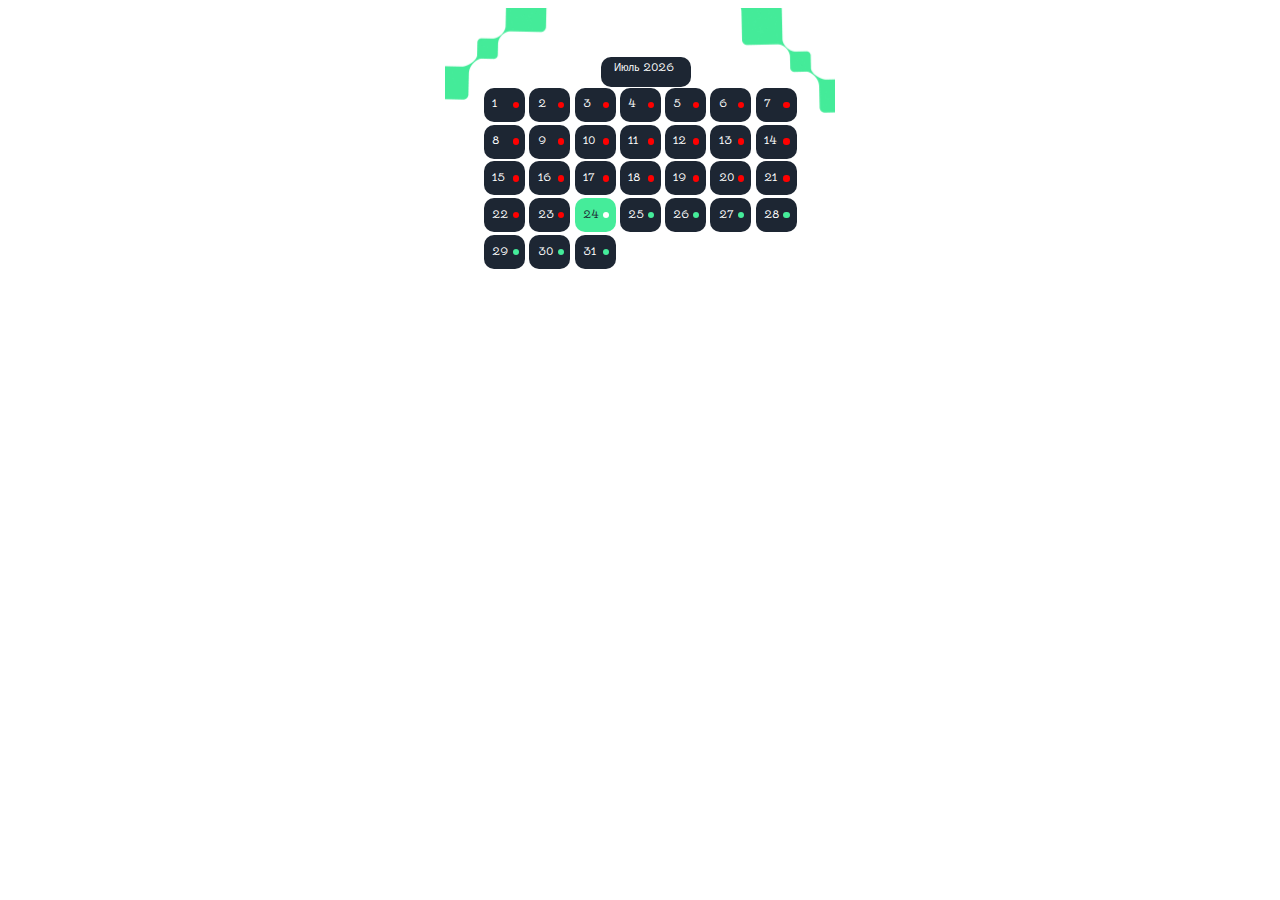
<file: site/index.html>
<!DOCTYPE html>
<html lang="en">
<head>
  <meta charset="UTF-8" />
  <meta name="viewport" content="width=device-width, initial-scale=1.0" />
  <title>Generated by Codia AI</title>
  <link rel="stylesheet" href="https://fonts.googleapis.com/css2?family=Oldenburg:wght@400&display=swap" />
  <link rel="stylesheet" href="index.css" />
  <style>
    .rectangle {
      display: flex;
      align-items: center;
      justify-content: center;
    }
  </style>
</head>
<body>
  <div class="main-container">
    <div class="flex-row-c">
      <div class="image"></div>
      <div class="image-1"></div>
      <div class="rectangle"><span class="month-year">Месяц год</span></div>
      <div class="rectangle-2"><span class="number-1" onclick="openDatePage(1)">1</span><div class="ellipse"></div></div>
      <div class="rectangle-3"><span class="number-2" onclick="openDatePage(2)">2</span><div class="ellipse-4"></div></div>
      <div class="rectangle-5"><span class="number-3" onclick="openDatePage(3)">3</span><div class="ellipse-6"></div></div>
      <div class="rectangle-7"><span class="number-4" onclick="openDatePage(4)">4</span><div class="ellipse-8"></div></div>
      <div class="rectangle-9"><span class="number-5" onclick="openDatePage(5)">5</span><div class="ellipse-a"></div></div>
      <div class="rectangle-b"><span class="number-6" onclick="openDatePage(6)">6</span><div class="ellipse-c"></div></div>
      <div class="rectangle-d"><span class="number-7" onclick="openDatePage(7)">7</span><div class="ellipse-e"></div></div>
    </div>
    <div class="flex-row">
      <div class="rectangle-f"><span class="number-8" onclick="openDatePage(8)">8</span><div class="ellipse-10"></div></div>
      <div class="rectangle-11"><span class="number-9" onclick="openDatePage(9)">9</span><div class="ellipse-12"></div></div>
      <div class="rectangle-13"><span class="number-10" onclick="openDatePage(10)">10</span><div class="ellipse-14"></div></div>
      <div class="rectangle-15"><span class="number-11" onclick="openDatePage(11)">11</span><div class="ellipse-16"></div></div>
      <div class="rectangle-17"><span class="number-12" onclick="openDatePage(12)">12</span><div class="ellipse-18"></div></div>
      <div class="rectangle-19"><span class="number-13" onclick="openDatePage(13)">13</span><div class="ellipse-1b"></div></div>
      <div class="rectangle-1c"><span class="number-14" onclick="openDatePage(14)">14</span><div class="ellipse-1e"></div></div>
    </div>
    <div class="flex-row-a">
      <div class="rectangle-1f"><span class="number-15" onclick="openDatePage(15)">15</span><div class="ellipse-21"></div></div>
      <div class="rectangle-22"><span class="number-16" onclick="openDatePage(16)">16</span><div class="ellipse-24"></div></div>
      <div class="rectangle-25"><span class="number-17" onclick="openDatePage(17)">17</span><div class="ellipse-27"></div></div>
      <div class="rectangle-28"><span class="number-18" onclick="openDatePage(18)">18</span><div class="ellipse-29"></div></div>
      <div class="rectangle-2a"><span class="number-19" onclick="openDatePage(19)">19</span><div class="ellipse-2b"></div></div>
      <div class="rectangle-2c"><span class="number-20" onclick="openDatePage(20)">20</span><div class="ellipse-2d"></div></div>
      <div class="rectangle-2e"><span class="number-21" onclick="openDatePage(21)">21</span><div class="ellipse-2f"></div></div>
    </div>
    <div class="flex-row-cb">
      <div class="rectangle-30"><span class="number-22" onclick="openDatePage(22)">22</span><div class="ellipse-31"></div></div>
      <div class="rectangle-32"><span class="number-23" onclick="openDatePage(23)">23</span><div class="ellipse-33"></div></div>
      <div class="rectangle-34"><span class="number-24" onclick="openDatePage(24)">24</span><div class="ellipse-35"></div></div>
      <div class="rectangle-36"><span class="number-25" onclick="openDatePage(25)">25</span><div class="ellipse-37"></div></div>
      <div class="rectangle-38"><span class="number-26" onclick="openDatePage(26)">26</span><div class="ellipse-39"></div></div>
      <div class="rectangle-3a"><span class="number-27" onclick="openDatePage(27)">27</span><div class="ellipse-3b"></div></div>
      <div class="rectangle-3c"><span class="number-28" onclick="openDatePage(28)">28</span><div class="ellipse-3d"></div></div>
    </div>
    <div class="flex-row-e">
      <div class="rectangle-3e"><span class="number-29" onclick="openDatePage(29)">29</span><div class="ellipse-3f"></div></div>
      <div class="rectangle-40"><span class="number-30" onclick="openDatePage(30)">30</span><div class="ellipse-41"></div></div>
      <div class="rectangle-42"><span class="number-31" onclick="openDatePage(31)">31</span><div class="ellipse-43"></div></div> <!-- Added for the 31st day -->
    </div>
  </div>
  <script>
    function openDatePage(day) {
      var currentDate = new Date();
      var currentMonth = currentDate.getMonth() + 1;
      var currentYear = currentDate.getFullYear();
      var dateURL = 'date.html?day=' + day + '&month=' + currentMonth + '&year=' + currentYear;
      
      window.location.href = dateURL;
    }

    document.addEventListener("DOMContentLoaded", function() {
      console.log("DOM loaded");
  
      var currentDate = new Date();
      var currentDay = currentDate.getDate();
      var currentMonth = currentDate.getMonth();
      var currentYear = currentDate.getFullYear();
      var daysInMonth = new Date(currentYear, currentMonth + 1, 0).getDate();
      var monthNames = ["Январь", "Февраль", "Март", "Апрель", "Май", "Июнь", "Июль", "Август", "Сентябрь", "Октябрь", "Ноябрь", "Декабрь"];
  
      var monthYearElement = document.querySelector('.month-year');
      monthYearElement.textContent = monthNames[currentMonth] + ' ' + currentYear;
  
      var dateCells = document.querySelectorAll('[class^="number-"]');
      var rectangles = document.querySelectorAll('[class^="rectangle-"]');
      var flexrow = document.querySelector('.flex-row-e');
  
      dateCells.forEach(function(cell, index) {
        var cellDate = parseInt(cell.textContent);
        var ellipse = cell.nextElementSibling;
        var rectangle = rectangles[index];
  
        if (cellDate <= daysInMonth) {
          if (cellDate < currentDay) {
            ellipse.style.backgroundColor = 'red';
          } else if (cellDate === currentDay) {
            ellipse.style.backgroundColor = 'white';
            rectangle.style.backgroundColor = '#45EC9A';
            rectangle.querySelector('span').style.color = '#1d2633';
          } else {
            ellipse.style.backgroundColor = '#45EC9A';
          }
        } else {
          cell.style.display = 'none'; // Скрыть лишние числа
          ellipse.style.display = 'none'; // Скрыть лишние эллипсы
          rectangle.style.display = 'none'; // Скрыть лишние прямоугольники
          flexrow.width = 86;
        }
      });
  
      // Изменение размеров прямоугольника в зависимости от названия месяца
      var monthNameLength = monthNames[currentMonth].length;
      var scaleFactor = ((monthNameLength + 5) / 20); // Пропорциональный масштабный коэффициент
      var rectangleMonthYear = document.querySelector('.rectangle');
      rectangleMonthYear.style.width = (200 * scaleFactor) + 'px'; // Примерная ширина для 20 символов
      rectangleMonthYear.style.height = '30px'; // Фиксированная высота
    });
  </script>  
  
</body>
</html>
</file>
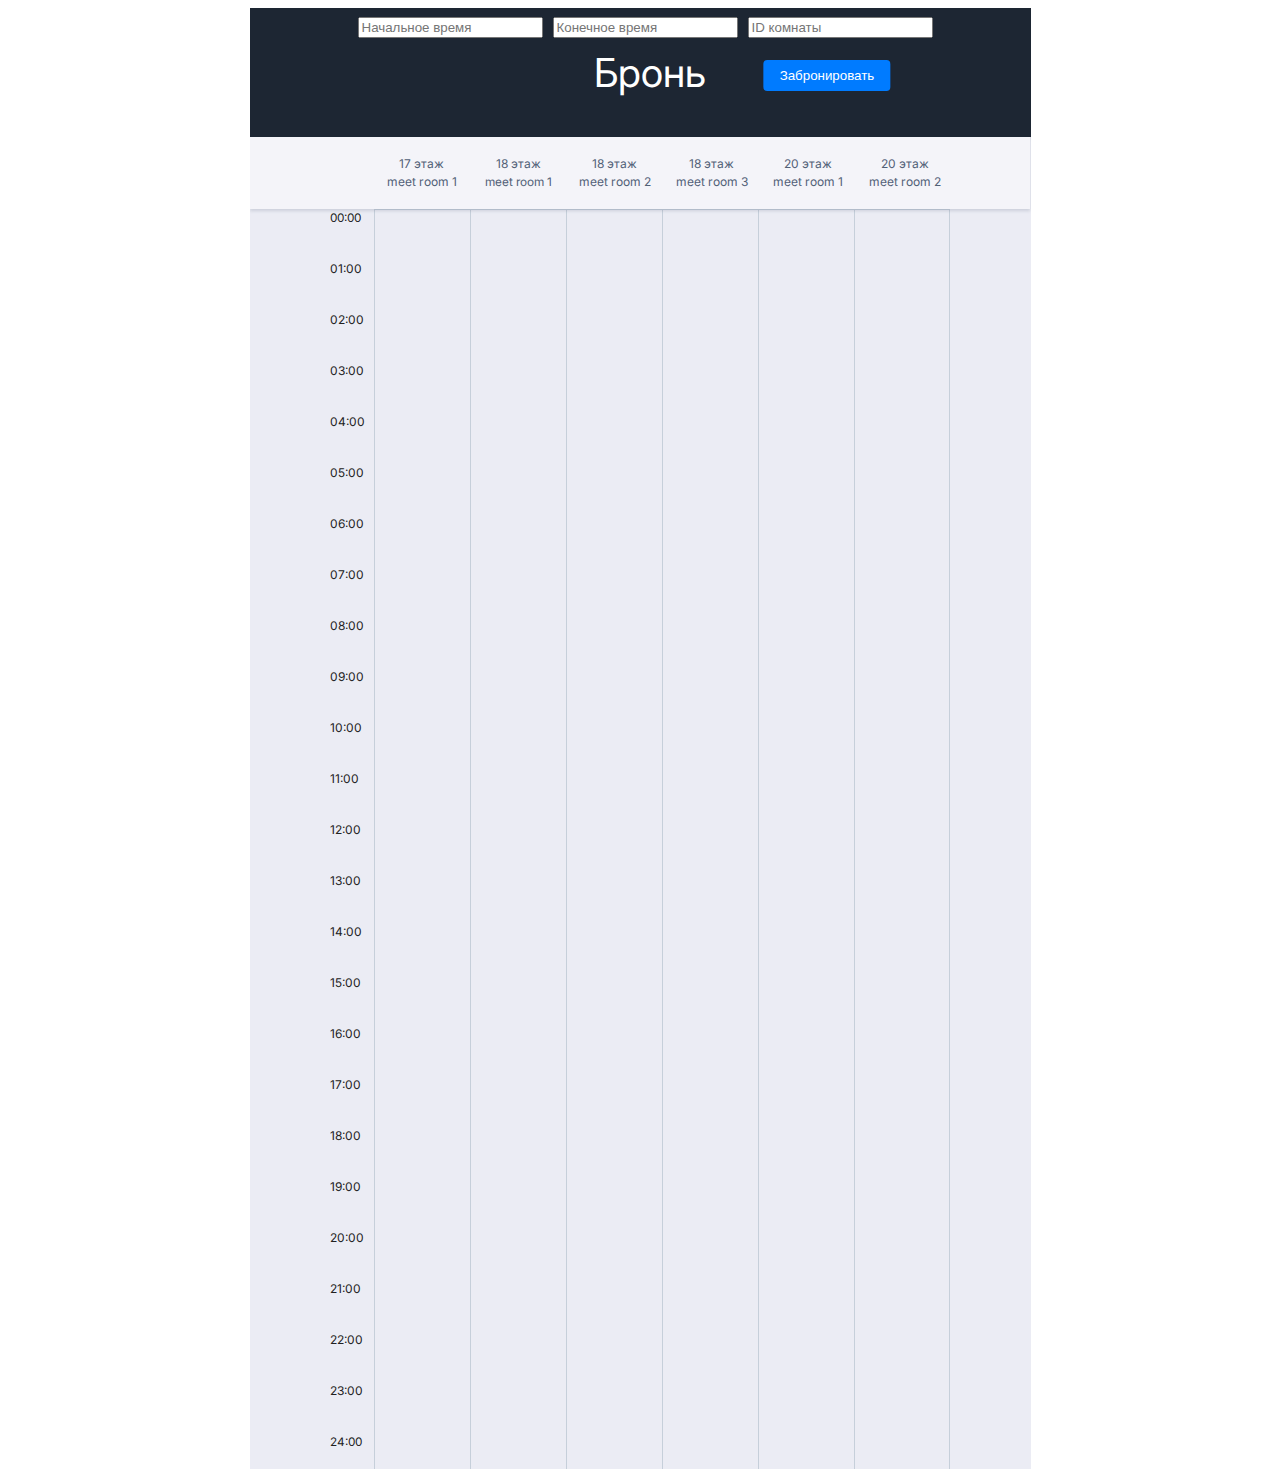
<file: site/date.html>
<!DOCTYPE html>
<html lang="en">
  <head>
    <meta charset="UTF-8" />
    <meta name="viewport" content="width=device-width, initial-scale=1.0" />
    <title>Generated by Codia AI</title>
    <link rel="stylesheet" href="https://fonts.googleapis.com/css2?family=Inter:wght@400&display=swap" />
    <link rel="stylesheet" href="date.css" />
  </head>
  <body>
    <div class="main-container">
      <div class="div-jss">
        <span class="bron">Бронь</span>
        <!-- Добавляем поля для начального и конечного времени, а также для ID комнаты -->
        <input type="text" class="start-time" placeholder="Начальное время">
        <input type="text" class="end-time" placeholder="Конечное время">
        <input type="text" class="room-id" placeholder="ID комнаты">
        <!-- Кнопка "Забронировать" -->
        <button class="book-button">Забронировать</button>
      </div>
      <div class="div-jss-1">
        <div class="div-jss-2">
          <div class="div-jss-3">
            <span class="text-2">17 этаж</span>
            <div class="span-jss">
              <span class="meet-room-1">meet room 1</span>
            </div>
          </div>
          <div class="div-jss-4">
            <span class="text-4">18 этаж</span>
            <div class="span-jss-5">
              <span class="meet-room-1-6">meet room 1</span>
            </div>
          </div>
          <div class="div-jss-7">
            <span class="floor-18">18 этаж</span>
            <div class="span-jss-8">
              <span class="meet-room-2">meet room 2</span>
            </div>
          </div>
          <div class="div-jss-9">
            <span class="floor-20">20 этаж</span>
            <div class="span-jss-a">
              <span class="meet-room-1-b">meet room 1</span>
            </div>
          </div>
          <div class="div-jss-c">
            <span class="floor-20-d">20 этаж</span>
            <div class="span-jss-e">
              <span class="meet-room-2-f">meet room 2</span>
            </div>
          </div>
          <div class="div-jss-10">
            <span class="floor-18-11">18 этаж</span>
            <div class="span-jss-12">
              <span class="meet-room">meet room 3</span>
            </div>
          </div>
        </div>
      </div>
      <div class="div-jss-13">
        <div class="div-jss-14">
          <div class="div-jss-15">
            <div class="div-jss-16">
              <span class="time-00">00:00</span
              ><span class="time-01">01:00</span
              ><span class="time-02">02:00</span
              ><span class="time-03">03:00</span
              ><span class="time-04">04:00</span
              ><span class="time-05">05:00</span
              ><span class="time-06">06:00</span
              ><span class="time-07">07:00</span
              ><span class="time-08">08:00</span
              ><span class="time-09">09:00</span
              ><span class="time-10">10:00</span
              ><span class="time-11">11:00</span
              ><span class="time-12">12:00</span
              ><span class="time-13">13:00</span
              ><span class="time-14">14:00</span
              ><span class="time-15">15:00</span
              ><span class="time-16">16:00</span
              ><span class="time-17">17:00</span
              ><span class="time-18">18:00</span
              ><span class="time-19">19:00</span
              ><span class="time-20">20:00</span
              ><span class="time-21">21:00</span
              ><span class="time-22">22:00</span
              ><span class="time-range">23:00</span
              ><span class="time-range-17">24:00</span>
            </div>
            <div class="div-jss-18"></div>
            <div class="div-jss-19"></div>
            <div class="div-jss-1a"></div>
            <div class="div-jss-1b"></div>
            <div class="div-jss-1c"></div>
            <div class="div-jss-1d"></div>
          </div>
          <div class="div-jss-1e">
            <div class="div-jss-1f"><div class="div-jss-20"></div></div>
          </div>
        </div>
      </div>
      <button id="bookButton">Забронировать</button>
    </div>
    <!-- Generated by Codia AI - https://codia.ai/ -->
  </body>
</html>


<script>
  // Получаем параметры URL
  const urlParams = new URLSearchParams(window.location.search);
const year = urlParams.get('year');
console.log(year);
const month = urlParams.get('month');
console.log(month);
const day = urlParams.get('day');
console.log(day);
const date = `${day.padStart(2, '0')}.${month.padStart(2, '0')}.${year}`;
console.log(date); // Corrected variable name from "date" to "data"
const clocks_begin = 9;
const clocks_end = 10;
const meet_rooms = "20 этаж meet room 1";
const meet_rooms2 = "17 этаж meet room 1";
const bookButton = document.querySelector('.book-button');

const apiUrl = `http://localhost:5000/api/meetingRoomBooking/GetBookingsByData?data=${date}`;
console.log(apiUrl);
  
  fetch(apiUrl)
  .then(response => {
    // Проверяем статус ответа
  if (!response.ok) {
      throw new Error('Network response was not ok');
    }
    // Парсим ответ в формат JSON
    return response.json();
  })
   .then(data => {
    // Обрабатываем полученные данные
     console.log('Забронированные слоты на указанную дату:', data); 
     let i = 0
     while(i < (Object.keys(data).length)) {
      addRectangle(data[i].startTime, data[i].endTime, meet_rooms)
      i++
     }
    // Далее вы можете использовать полученные данные для отображения на странице или в других целях
   })
   .catch(error => {
     console.error('There was a problem with the fetch operation:', error);
   });

  // Функция для добавления прямоугольника на страницу
  function addRectangle(startTime, endTime, meetRoom) {
      const startTimeInPixels = (parseInt(startTime.split(':')[0], 10)); // Преобразуем время начала в минуты
      const endTimeInPixels = (parseInt(endTime.split(':')[0], 10)); // Преобразуем время окончания в минуты

      const div = document.createElement('div');
      div.style.position = 'absolute';
      if (startTimeInPixels == 0) div.style.top = "0.5%";
      else div.style.top = 4.2 * startTimeInPixels + '%'; // Располагаем прямоугольник по вертикали в зависимости от времени начала
      div.style.left = '9%'; // Левый край контейнера, в котором располагаются места
      div.style.width = '12%'; // Занимает всю ширину контейнера
      div.style.height = '4%'; // Задаем высоту прямоугольника в зависимости от длительности
      div.style.backgroundColor = '#45EC9A'; // Цвет прямоугольника (полупрозрачный красный)
      div.style.paddingTop = '5px';
      const container = document.querySelector('.div-jss-15'); // Контейнер, в котором располагаются все места
      container.appendChild(div); // Добавляем прямоугольник в контейнер
  }

  // Добавляем обработчик события на кнопку
  bookButton.addEventListener('click', function() {
  // Получаем значения полей начального и конечного времени, а также ID комнаты
  const startTime = document.querySelector('.start-time').value;
  const endTime = document.querySelector('.end-time').value;
  const roomId = document.querySelector('.room-id').value;

  // Проверяем, чтобы все поля были заполнены
  if (startTime && endTime && roomId) {
    // Выводим значения для проверки в консоль
    console.log('Начальное время:', startTime);
    console.log('Конечное время:', endTime);
    console.log('ID комнаты:', roomId);

    // Здесь можно выполнить дополнительные действия, например, отправить данные на сервер для бронирования
  } else {
    // Если какое-то из полей не заполнено, выводим сообщение об ошибке
    console.error('Пожалуйста, заполните все поля');
  }
});

  // Пример использования функции для добавления прямоугольника
  addRectangle('04:00', '05:00', meet_rooms2);
</script>
</file>
<file: site/index.css>
:root {
  --default-font-family: -apple-system, BlinkMacSystemFont, "Segoe UI", Roboto,
    Ubuntu, "Helvetica Neue", Helvetica, Arial, "PingFang SC",
    "Hiragino Sans GB", "Microsoft Yahei UI", "Microsoft Yahei",
    "Source Han Sans CN", sans-serif;
}

.main-container {
  overflow: hidden;
}

.main-container,
.main-container * {
  box-sizing: border-box;
}

input,
select,
textarea,
button {
  outline: 0;
}

.main-container {
  position: relative;
  width: 390px;
  height: 310px;
  margin: 0 auto;
  background: #ffffff;
  overflow: hidden;
}
.flex-row-c {
  position: relative;
  width: 417.825px;
  height: 172.742px;
  margin: -59px 0 0 -10px;
  z-index: 39;
}
.image {
  position: absolute;
  width: 152.825px;
  height: 153.519px;
  top: 50%;
  left: 50%;
  background: url(./assets/images/b9174795-1adf-43bc-be42-833f792b1adf.png)
    no-repeat center;
  background-size: cover;
  transform: translate(-136.7%, -56.26%);
  z-index: 1;
  overflow: hidden;
}
.image-1 {
  position: absolute;
  width: 152.825px;
  height: 153.519px;
  top: 50%;
  left: 50%;
  background: url(./assets/images/88ac7e72-bd06-49c9-b121-c296b6403626.png)
    no-repeat center;
  background-size: cover;
  transform: translate(36.7%, -47.79%);
  overflow: hidden;
}
.rectangle {
  position: absolute;
  width: 79.13px;
  height: 23.062px;
  top: 108px;
  left: 165.79px;
  background: #1d2633;
  z-index: 4;
  border-radius: 10px;
}
.month-year {
  display: flex;
  align-items: flex-start;
  justify-content: flex-start;
  position: absolute;
  height: 12.695px;
  top: 5.289px;
  left: 13.118px;
  color: #ffffff;
  font-family: Oldenburg, var(--default-font-family);
  font-size: 10px;
  font-weight: 400;
  line-height: 12.544px;
  text-align: left;
  white-space: nowrap;
  z-index: 5;
}
.rectangle-2 {
  position: absolute;
  width: 41.046px;
  height: 33.852px;
  top: 138.89px;
  left: 49px;
  background: #1d2633;
  z-index: 8;
  border-radius: 10px;
}
.number-1 {
  display: flex;
  align-items: flex-start;
  justify-content: flex-start;
  position: absolute;
  height: 12.695px;
  top: 10.579px;
  left: 8.251px;
  color: #ffffff;
  font-family: Oldenburg, var(--default-font-family);
  font-size: 10px;
  font-weight: 400;
  line-height: 12.544px;
  text-align: left;
  white-space: nowrap;
  z-index: 9;
}
.ellipse {
  position: absolute;
  width: 6.347px;
  height: 6.347px;
  top: 13.753px;
  left: 28.774px;
  background-color: #ff0000; /* Цвет фона для эллипса */
  background-size: cover;
  z-index: 10;
  border-radius: 50%;
}
.rectangle-3 {
  position: absolute;
  width: 41.046px;
  height: 33.852px;
  top: 138.89px;
  left: 94.277px;
  background: #1d2633;
  z-index: 13;
  border-radius: 10px;
}
.number-2 {
  display: flex;
  align-items: flex-start;
  justify-content: flex-start;
  position: absolute;
  height: 12.695px;
  top: 10.579px;
  left: 8.252px;
  color: #ffffff;
  font-family: Oldenburg, var(--default-font-family);
  font-size: 10px;
  font-weight: 400;
  line-height: 12.544px;
  text-align: left;
  white-space: nowrap;
  z-index: 15;
}
.ellipse-4 {
  position: absolute;
  width: 6.347px;
  height: 6.347px;
  top: 13.753px;
  left: 28.563px;
  background-color: #ff0000; /* Цвет фона для эллипса */
  background-size: cover;
  z-index: 16;
  border-radius: 50%;
}
.rectangle-5 {
  position: absolute;
  width: 41.046px;
  height: 33.852px;
  top: 138.89px;
  left: 139.554px;
  background: #1d2633;
  z-index: 19;
  border-radius: 10px;
}
.number-3 {
  display: flex;
  align-items: flex-start;
  justify-content: flex-start;
  position: absolute;
  height: 12.695px;
  top: 10.579px;
  left: 8.252px;
  color: #ffffff;
  font-family: Oldenburg, var(--default-font-family);
  font-size: 10px;
  font-weight: 400;
  line-height: 12.544px;
  text-align: left;
  white-space: nowrap;
  z-index: 20;
}
.ellipse-6 {
  position: absolute;
  width: 6.347px;
  height: 6.347px;
  top: 13.753px;
  left: 28.352px;
  background-color: #ff0000; /* Цвет фона для эллипса */
  background-size: cover;
  z-index: 21;
  border-radius: 50%;
}
.rectangle-7 {
  position: absolute;
  width: 41.046px;
  height: 33.852px;
  top: 138.89px;
  left: 184.832px;
  background: #1d2633;
  z-index: 24;
  border-radius: 10px;
}
.number-4 {
  display: flex;
  align-items: flex-start;
  justify-content: flex-start;
  position: absolute;
  height: 12.695px;
  top: 10.579px;
  left: 8.251px;
  color: #ffffff;
  font-family: Oldenburg, var(--default-font-family);
  font-size: 10px;
  font-weight: 400;
  line-height: 12.544px;
  text-align: left;
  white-space: nowrap;
  z-index: 25;
}
.ellipse-8 {
  position: absolute;
  width: 6.347px;
  height: 6.347px;
  top: 13.753px;
  left: 28.14px;
  background-color: #ff0000; /* Цвет фона для эллипса */
  background-size: cover;
  z-index: 26;
  border-radius: 50%;
}
.rectangle-9 {
  position: absolute;
  width: 41.046px;
  height: 33.852px;
  top: 138.89px;
  left: 230.11px;
  background: #1d2633;
  z-index: 29;
  border-radius: 10px;
}
.number-5 {
  display: flex;
  align-items: flex-start;
  justify-content: flex-start;
  position: absolute;
  height: 12.695px;
  top: 10.579px;
  left: 8.251px;
  color: #ffffff;
  font-family: Oldenburg, var(--default-font-family);
  font-size: 10px;
  font-weight: 400;
  line-height: 12.544px;
  text-align: left;
  white-space: nowrap;
  z-index: 30;
}
.ellipse-a {
  position: absolute;
  width: 6.347px;
  height: 6.347px;
  top: 13.753px;
  left: 27.928px;
  background-color: #ff0000; /* Цвет фона для эллипса */
  background-size: cover;
  z-index: 31;
  border-radius: 50%;
}
.rectangle-b {
  position: absolute;
  width: 41.046px;
  height: 33.852px;
  top: 138.89px;
  left: 275.387px;
  background: #1d2633;
  z-index: 34;
  border-radius: 10px;
}
.number-6 {
  display: flex;
  align-items: flex-start;
  justify-content: flex-start;
  position: absolute;
  height: 12.695px;
  top: 10.579px;
  left: 8.251px;
  color: #ffffff;
  font-family: Oldenburg, var(--default-font-family);
  font-size: 10px;
  font-weight: 400;
  line-height: 12.544px;
  text-align: left;
  white-space: nowrap;
  z-index: 35;
}
.ellipse-c {
  position: absolute;
  width: 6.347px;
  height: 6.347px;
  top: 13.753px;
  left: 27.716px;
  background-color: #ff0000; /* Цвет фона для эллипса */
  background-size: cover;
  z-index: 36;
  border-radius: 50%;
}
.rectangle-d {
  position: absolute;
  width: 41.046px;
  height: 33.852px;
  top: 138.89px;
  left: 320.665px;
  background: #1d2633;
  z-index: 39;
  border-radius: 10px;
}
.number-7 {
  display: flex;
  align-items: flex-start;
  justify-content: flex-start;
  position: absolute;
  height: 12.695px;
  top: 10.579px;
  left: 8.251px;
  color: #ffffff;
  font-family: Oldenburg, var(--default-font-family);
  font-size: 10px;
  font-weight: 400;
  line-height: 12.544px;
  text-align: left;
  white-space: nowrap;
  z-index: 40;
}
.ellipse-e {
  position: absolute;
  width: 6.347px;
  height: 6.347px;
  top: 13.753px;
  left: 27.504px;
  background-color: #ff0000; /* Цвет фона для эллипса */
  background-size: cover;
  z-index: 41;
  border-radius: 50%;
}
.flex-row {
  position: relative;
  width: 312.711px;
  height: 33.852px;
  margin: 2.962px 0 0 39px;
  z-index: 109;
}
.rectangle-f {
  position: absolute;
  width: 41.046px;
  height: 33.852px;
  top: 0;
  left: 0;
  background: #1d2633;
  z-index: 79;
  border-radius: 10px;
}
.number-8 {
  display: flex;
  align-items: flex-start;
  justify-content: flex-start;
  position: absolute;
  height: 12.695px;
  top: 10.579px;
  left: 8.251px;
  color: #ffffff;
  font-family: Oldenburg, var(--default-font-family);
  font-size: 10px;
  font-weight: 400;
  line-height: 12.544px;
  text-align: left;
  white-space: nowrap;
  z-index: 80;
}
.ellipse-10 {
  position: absolute;
  width: 6.347px;
  height: 6.347px;
  top: 13.752px;
  left: 28.774px;
  background-color: #ff0000; /* Цвет фона для эллипса */
  background-size: cover;
  z-index: 81;
  border-radius: 50%;
}
.rectangle-11 {
  position: absolute;
  width: 41.046px;
  height: 33.852px;
  top: 0;
  left: 45.277px;
  background: #1d2633;
  z-index: 84;
  border-radius: 10px;
}
.number-9 {
  display: flex;
  align-items: flex-start;
  justify-content: flex-start;
  position: absolute;
  height: 12.695px;
  top: 10.579px;
  left: 8.252px;
  color: #ffffff;
  font-family: Oldenburg, var(--default-font-family);
  font-size: 10px;
  font-weight: 400;
  line-height: 12.544px;
  text-align: left;
  white-space: nowrap;
  z-index: 85;
}
.ellipse-12 {
  position: absolute;
  width: 6.347px;
  height: 6.347px;
  top: 13.752px;
  left: 28.563px;
  background-color: #ff0000; /* Цвет фона для эллипса */
  background-size: cover;
  z-index: 86;
  border-radius: 50%;
}
.rectangle-13 {
  position: absolute;
  width: 41.046px;
  height: 33.852px;
  top: 0;
  left: 90.554px;
  background: #1d2633;
  z-index: 89;
  border-radius: 10px;
}
.number-10 {
  display: flex;
  align-items: flex-start;
  justify-content: flex-start;
  position: absolute;
  height: 12.695px;
  top: 10.579px;
  left: 8.252px;
  color: #ffffff;
  font-family: Oldenburg, var(--default-font-family);
  font-size: 10px;
  font-weight: 400;
  line-height: 12.544px;
  text-align: left;
  white-space: nowrap;
  z-index: 90;
}
.ellipse-14 {
  position: absolute;
  width: 6.347px;
  height: 6.347px;
  top: 13.752px;
  left: 28.352px;
  background-color: #ff0000; /* Цвет фона для эллипса */
  background-size: cover;
  z-index: 91;
  border-radius: 50%;
}
.rectangle-15 {
  position: absolute;
  width: 41.046px;
  height: 33.852px;
  top: 0;
  left: 135.833px;
  background: #1d2633;
  z-index: 94;
  border-radius: 10px;
}
.number-11 {
  display: flex;
  align-items: flex-start;
  justify-content: flex-start;
  position: absolute;
  height: 12.695px;
  top: 10.579px;
  left: 8.251px;
  color: #ffffff;
  font-family: Oldenburg, var(--default-font-family);
  font-size: 10px;
  font-weight: 400;
  line-height: 12.544px;
  text-align: left;
  white-space: nowrap;
  z-index: 95;
}
.ellipse-16 {
  position: absolute;
  width: 6.347px;
  height: 6.347px;
  top: 13.752px;
  left: 28.14px;
  background-color: #ff0000; /* Цвет фона для эллипса */
  background-size: cover;
  z-index: 96;
  border-radius: 50%;
}
.rectangle-17 {
  position: absolute;
  width: 41.046px;
  height: 33.852px;
  top: 0;
  left: 181.11px;
  background: #1d2633;
  z-index: 99;
  border-radius: 10px;
}
.number-12 {
  display: flex;
  align-items: flex-start;
  justify-content: flex-start;
  position: absolute;
  height: 12.695px;
  top: 10.579px;
  left: 8.251px;
  color: #ffffff;
  font-family: Oldenburg, var(--default-font-family);
  font-size: 10px;
  font-weight: 400;
  line-height: 12.544px;
  text-align: left;
  white-space: nowrap;
  z-index: 100;
}
.ellipse-18 {
  position: absolute;
  width: 6.347px;
  height: 6.347px;
  top: 13.752px;
  left: 27.928px;
  background-color: #ff0000; /* Цвет фона для эллипса */
  background-size: cover;
  z-index: 101;
  border-radius: 50%;
}
.rectangle-19 {
  position: absolute;
  width: 41.046px;
  height: 33.852px;
  top: 0;
  left: 226.387px;
  background: #1d2633;
  z-index: 104;
  border-radius: 10px;
}
.number-13 {
  display: flex;
  align-items: flex-start;
  justify-content: flex-start;
  position: absolute;
  height: 12.695px;
  top: 10.579px;
  left: 8.251px;
  color: #ffffff;
  font-family: Oldenburg, var(--default-font-family);
  font-size: 10px;
  font-weight: 400;
  line-height: 12.544px;
  text-align: left;
  white-space: nowrap;
  z-index: 105;
}
.ellipse-1b {
  position: absolute;
  width: 6.347px;
  height: 6.347px;
  top: 13.752px;
  left: 27.716px;
  background-color: #ff0000; /* Цвет фона для эллипса */
  background-size: cover;
  z-index: 106;
  border-radius: 50%;
}
.rectangle-1c {
  position: absolute;
  width: 41.046px;
  height: 33.852px;
  top: 0;
  left: 271.665px;
  background: #1d2633;
  z-index: 109;
  border-radius: 10px;
}
.number-14 {
  display: flex;
  align-items: flex-start;
  justify-content: flex-start;
  position: absolute;
  height: 12.695px;
  top: 10.579px;
  left: 8.251px;
  color: #ffffff;
  font-family: Oldenburg, var(--default-font-family);
  font-size: 10px;
  font-weight: 400;
  line-height: 12.544px;
  text-align: left;
  white-space: nowrap;
  z-index: 110;
}
.ellipse-1e {
  position: absolute;
  width: 6.347px;
  height: 6.347px;
  top: 13.752px;
  left: 27.504px;
  background-color: #ff0000; /* Цвет фона для эллипса */
  background-size: cover;
  z-index: 111;
  border-radius: 50%;
}
.flex-row-a {
  position: relative;
  width: 312.711px;
  height: 33.852px;
  margin: 2.962px 0 0 39px;
  z-index: 74;
}
.rectangle-1f {
  position: absolute;
  width: 41.046px;
  height: 33.852px;
  top: 0;
  left: 0;
  background: #1d2633;
  z-index: 44;
  border-radius: 10px;
}
.number-15 {
  display: flex;
  align-items: flex-start;
  justify-content: flex-start;
  position: absolute;
  height: 12.695px;
  top: 10.579px;
  left: 8.251px;
  color: #ffffff;
  font-family: Oldenburg, var(--default-font-family);
  font-size: 10px;
  font-weight: 400;
  line-height: 12.544px;
  text-align: left;
  white-space: nowrap;
  z-index: 45;
}
.ellipse-21 {
  position: absolute;
  width: 6.347px;
  height: 6.347px;
  top: 13.753px;
  left: 28.774px;
  background-color: #ff0000; /* Цвет фона для эллипса */
  background-size: cover;
  z-index: 46;
  border-radius: 50%;
}
.rectangle-22 {
  position: absolute;
  width: 41.046px;
  height: 33.852px;
  top: 0;
  left: 45.277px;
  background: #1d2633;
  z-index: 49;
  border-radius: 10px;
}
.number-16 {
  display: flex;
  align-items: flex-start;
  justify-content: flex-start;
  position: absolute;
  height: 12.695px;
  top: 10.579px;
  left: 8.252px;
  color: #ffffff;
  font-family: Oldenburg, var(--default-font-family);
  font-size: 10px;
  font-weight: 400;
  line-height: 12.544px;
  text-align: left;
  white-space: nowrap;
  z-index: 50;
}
.ellipse-24 {
  position: absolute;
  width: 6.347px;
  height: 6.347px;
  top: 13.753px;
  left: 28.563px;
  background-color: #ff0000; /* Цвет фона для эллипса */
  background-size: cover;
  z-index: 51;
  border-radius: 50%;
}
.rectangle-25 {
  position: absolute;
  width: 41.046px;
  height: 33.852px;
  top: 0;
  left: 90.554px;
  background: #1d2633;
  z-index: 54;
  border-radius: 10px;
}
.number-17 {
  display: flex;
  align-items: flex-start;
  justify-content: flex-start;
  position: absolute;
  height: 12.695px;
  top: 10.579px;
  left: 8.252px;
  color: #ffffff;
  font-family: Oldenburg, var(--default-font-family);
  font-size: 10px;
  font-weight: 400;
  line-height: 12.544px;
  text-align: left;
  white-space: nowrap;
  z-index: 55;
}
.ellipse-27 {
  position: absolute;
  width: 6.347px;
  height: 6.347px;
  top: 13.753px;
  left: 28.352px;
  background-color: #ff0000; /* Цвет фона для эллипса */
  background-size: cover;
  z-index: 56;
  border-radius: 50%;
}
.rectangle-28 {
  position: absolute;
  width: 41.046px;
  height: 33.852px;
  top: 0;
  left: 135.833px;
  background: #1d2633;
  z-index: 59;
  border-radius: 10px;
}
.number-18 {
  display: flex;
  align-items: flex-start;
  justify-content: flex-start;
  position: absolute;
  height: 12.695px;
  top: 10.579px;
  left: 8.251px;
  color: #ffffff;
  font-family: Oldenburg, var(--default-font-family);
  font-size: 10px;
  font-weight: 400;
  line-height: 12.544px;
  text-align: left;
  white-space: nowrap;
  z-index: 60;
}
.ellipse-29 {
  position: absolute;
  width: 6.347px;
  height: 6.347px;
  top: 13.753px;
  left: 28.14px;
  background-color: #ffffff; /* Цвет фона для эллипса */
  background-size: cover;
  z-index: 61;
  border-radius: 50%;
}
.rectangle-2a {
  position: absolute;
  width: 41.046px;
  height: 33.852px;
  top: 0;
  left: 181.11px;
  background: #1d2633;
  z-index: 64;
  border-radius: 10px;
}
.number-19 {
  display: flex;
  align-items: flex-start;
  justify-content: flex-start;
  position: absolute;
  height: 12.695px;
  top: 10.579px;
  left: 8.251px;
  color: #ffffff;
  font-family: Oldenburg, var(--default-font-family);
  font-size: 10px;
  font-weight: 400;
  line-height: 12.544px;
  text-align: left;
  white-space: nowrap;
  z-index: 65;
}
.ellipse-2b {
  position: absolute;
  width: 6.347px;
  height: 6.347px;
  top: 13.753px;
  left: 27.928px;
  background-color: #45EC9A; /* Цвет фона для эллипса */
  background-size: cover;
  z-index: 66;
  border-radius: 50%;
}
.rectangle-2c {
  position: absolute;
  width: 41.046px;
  height: 33.852px;
  top: 0;
  left: 226.387px;
  background: #1d2633;
  z-index: 69;
  border-radius: 10px;
}
.number-20 {
  display: flex;
  align-items: flex-start;
  justify-content: flex-start;
  position: absolute;
  height: 12.695px;
  top: 10.579px;
  left: 8.251px;
  color: #ffffff;
  font-family: Oldenburg, var(--default-font-family);
  font-size: 10px;
  font-weight: 400;
  line-height: 12.544px;
  text-align: left;
  white-space: nowrap;
  z-index: 70;
}
.ellipse-2d {
  position: absolute;
  width: 6.347px;
  height: 6.347px;
  top: 13.753px;
  left: 27.716px;
  background-color: #ff0000; /* Цвет фона для эллипса */
  background-size: cover;
  z-index: 71;
  border-radius: 50%;
}
.rectangle-2e {
  position: absolute;
  width: 41.046px;
  height: 33.852px;
  top: 0px;
  left: 271.665px;
  background: #1d2633;
  z-index: 74;
  border-radius: 10px;
}
.number-21 {
  display: flex;
  align-items: flex-start;
  justify-content: flex-start;
  position: absolute;
  height: 12.695px;
  top: 10.579px;
  left: 8.251px;
  color: #ffffff;
  font-family: Oldenburg, var(--default-font-family);
  font-size: 10px;
  font-weight: 400;
  line-height: 12.544px;
  text-align: left;
  white-space: nowrap;
  z-index: 75;
}
.ellipse-2f {
  position: absolute;
  width: 6.347px;
  height: 6.347px;
  top: 13.753px;
  left: 27.504px;
  background-color: #45EC9A; /* Цвет фона для эллипса */
  background-size: cover;
  z-index: 76;
  border-radius: 50%;
}
.flex-row-cb {
  position: relative;
  width: 312.711px;
  height: 33.852px;
  margin: 2.962px 0 0 39px;
  z-index: 155;
}
.rectangle-30 {
  position: absolute;
  width: 41.046px;
  height: 33.852px;
  top: 0;
  left: 0;
  background: #1d2633;
  z-index: 155;
  border-radius: 10px;
}
.number-22 {
  display: flex;
  align-items: flex-start;
  justify-content: flex-start;
  position: absolute;
  height: 12.695px;
  top: 10.579px;
  left: 8.251px;
  color: #ffffff;
  font-family: Oldenburg, var(--default-font-family);
  font-size: 10px;
  font-weight: 400;
  line-height: 12.544px;
  text-align: left;
  white-space: nowrap;
  z-index: 156;
}
.ellipse-31 {
  position: absolute;
  width: 6.347px;
  height: 6.347px;
  top: 13.752px;
  left: 28.774px;
  background-color: #45EC9A; /* Цвет фона для эллипса */
  background-size: cover;
  z-index: 157;
  border-radius: 50%;
}
.rectangle-32 {
  position: absolute;
  width: 41.046px;
  height: 33.852px;
  top: 0;
  left: 45.277px;
  background: #1d2633;
  z-index: 124;
  border-radius: 10px;
}
.number-23 {
  display: flex;
  align-items: flex-start;
  justify-content: flex-start;
  position: absolute;
  height: 12.695px;
  top: 10.579px;
  left: 8.252px;
  color: #ffffff;
  font-family: Oldenburg, var(--default-font-family);
  font-size: 10px;
  font-weight: 400;
  line-height: 12.544px;
  text-align: left;
  white-space: nowrap;
  z-index: 125;
}
.ellipse-33 {
  position: absolute;
  width: 6.347px;
  height: 6.347px;
  top: 13.752px;
  left: 28.563px;
  background-color: #45EC9A; /* Цвет фона для эллипса */
  background-size: cover;
  z-index: 126;
  border-radius: 50%;
}
.rectangle-34 {
  position: absolute;
  width: 41.046px;
  height: 33.852px;
  top: 0;
  left: 90.554px;
  background: #1d2633;
  z-index: 129;
  border-radius: 10px;
}
.number-24 {
  display: flex;
  align-items: flex-start;
  justify-content: flex-start;
  position: absolute;
  height: 12.695px;
  top: 10.579px;
  left: 8.252px;
  color: #ffffff;
  font-family: Oldenburg, var(--default-font-family);
  font-size: 10px;
  font-weight: 400;
  line-height: 12.544px;
  text-align: left;
  white-space: nowrap;
  z-index: 130;
}
.ellipse-35 {
  position: absolute;
  width: 6.347px;
  height: 6.347px;
  top: 13.752px;
  left: 28.352px;
  background-color: #45EC9A; /* Цвет фона для эллипса */
  background-size: cover;
  z-index: 131;
  border-radius: 50%;
}
.rectangle-36 {
  position: absolute;
  width: 41.046px;
  height: 33.852px;
  top: 0;
  left: 135.833px;
  background: #1d2633;
  z-index: 134;
  border-radius: 10px;
}
.number-25 {
  display: flex;
  align-items: flex-start;
  justify-content: flex-start;
  position: absolute;
  height: 12.695px;
  top: 10.579px;
  left: 8.251px;
  color: #ffffff;
  font-family: Oldenburg, var(--default-font-family);
  font-size: 10px;
  font-weight: 400;
  line-height: 12.544px;
  text-align: left;
  white-space: nowrap;
  z-index: 135;
}
.ellipse-37 {
  position: absolute;
  width: 6.347px;
  height: 6.347px;
  top: 13.752px;
  left: 28.14px;
  background-color: #45EC9A; /* Цвет фона для эллипса */
  background-size: cover;
  z-index: 136;
  border-radius: 50%;
}
.rectangle-38 {
  position: absolute;
  width: 41.046px;
  height: 33.852px;
  top: 0;
  left: 181.11px;
  background: #1d2633;
  z-index: 139;
  border-radius: 10px;
}
.number-26 {
  display: flex;
  align-items: flex-start;
  justify-content: flex-start;
  position: absolute;
  height: 12.695px;
  top: 10.579px;
  left: 8.251px;
  color: #ffffff;
  font-family: Oldenburg, var(--default-font-family);
  font-size: 10px;
  font-weight: 400;
  line-height: 12.544px;
  text-align: left;
  white-space: nowrap;
  z-index: 140;
}
.ellipse-39 {
  position: absolute;
  width: 6.347px;
  height: 6.347px;
  top: 13.752px;
  left: 27.928px;
  background-color: #45EC9A; /* Цвет фона для эллипса */
  background-size: cover;
  z-index: 141;
  border-radius: 50%;
}
.rectangle-3a {
  position: absolute;
  width: 41.046px;
  height: 33.852px;
  top: 0;
  left: 226.387px;
  background: #1d2633;
  z-index: 144;
  border-radius: 10px;
}
.number-27 {
  display: flex;
  align-items: flex-start;
  justify-content: flex-start;
  position: absolute;
  height: 12.695px;
  top: 10.579px;
  left: 8.251px;
  color: #ffffff;
  font-family: Oldenburg, var(--default-font-family);
  font-size: 10px;
  font-weight: 400;
  line-height: 12.544px;
  text-align: left;
  white-space: nowrap;
  z-index: 145;
}
.ellipse-3b {
  position: absolute;
  width: 6.347px;
  height: 6.347px;
  top: 13.752px;
  left: 27.716px;
  background-color: #45EC9A; /* Цвет фона для эллипса */
  background-size: cover;
  z-index: 146;
  border-radius: 50%;
}
.rectangle-3c {
  position: absolute;
  width: 41.046px;
  height: 33.852px;
  top: 0;
  left: 271.665px;
  background: #1d2633;
  z-index: 149;
  border-radius: 10px;
}
.number-28 {
  display: flex;
  align-items: flex-start;
  justify-content: flex-start;
  position: absolute;
  height: 12.695px;
  top: 10.579px;
  left: 8.251px;
  color: #ffffff;
  font-family: Oldenburg, var(--default-font-family);
  font-size: 10px;
  font-weight: 400;
  line-height: 12.544px;
  text-align: left;
  white-space: nowrap;
  z-index: 150;
}
.ellipse-3d {
  position: absolute;
  width: 6.347px;
  height: 6.347px;
  top: 13.752px;
  left: 27.504px;
  background-color: #45EC9A; /* Цвет фона для эллипса */
  background-size: cover;
  z-index: 151;
  border-radius: 50%;
}
.flex-row-e {
  display: flex;
  align-items: center;
  justify-content: space-between;
  position: relative;
  width: 131.573px;
  height: 33.852px;
  margin: 2.962px 0 0 39px;
  z-index: 119;
}
.rectangle-3e {
  flex-shrink: 0;
  position: relative;
  width: 41.046px;
  height: 33.86px;
  background: #1d2633;
  z-index: 114;
  border-radius: 10px;
}
.number-29 {
  display: flex;
  align-items: flex-start;
  justify-content: flex-start;
  position: absolute;
  height: 12.695px;
  top: 10.579px;
  left: 8.251px;
  color: #ffffff;
  font-family: Oldenburg, var(--default-font-family);
  font-size: 10px;
  font-weight: 400;
  line-height: 12.544px;
  text-align: left;
  white-space: nowrap;
  z-index: 115;
}
.ellipse-3f {
  position: absolute;
  width: 6.347px;
  height: 6.347px;
  top: 13.753px;
  left: 28.774px;
  background-color: #45EC9A; /* Цвет фона для эллипса */
  background-size: cover;
  z-index: 116;
  border-radius: 50%;
}
.rectangle-40 {
  flex-shrink: 0;
  position: relative;
  width: 41.046px;
  height: 33.852px;
  background: #1d2633;
  z-index: 119;
  border-radius: 10px;
}
.number-30 {
  display: flex;
  align-items: flex-start;
  justify-content: flex-start;
  position: absolute;
  height: 12.695px;
  top: 10.579px;
  left: 8.252px;
  color: #ffffff;
  font-family: Oldenburg, var(--default-font-family);
  font-size: 10px;
  font-weight: 400;
  line-height: 12.544px;
  text-align: left;
  white-space: nowrap;
  z-index: 120;
}
.ellipse-41 {
  position: absolute;
  width: 6.347px;
  height: 6.347px;
  top: 13.753px;
  left: 28.563px;
  background-color: #45EC9A; /* Цвет фона для эллипса */
  background-size: cover;
  z-index: 121;
  border-radius: 50%;
}
.rectangle-42 {
  flex-shrink: 0;
  position: relative;
  width: 41.046px;
  height: 33.852px;
  background: #1d2633;
  z-index: 125;
  border-radius: 10px;
}

.number-31 {
  display: flex;
  align-items: flex-start;
  justify-content: flex-start;
  position: absolute;
  height: 12.695px;
  top: 10.579px;
  left: 8.252px;
  color: #ffffff;
  font-family: Oldenburg, var(--default-font-family);
  font-size: 10px;
  font-weight: 400;
  line-height: 12.544px;
  text-align: left;
  white-space: nowrap;
  z-index: 120;
}

.ellipse-43 {
  position: absolute;
  width: 6.347px;
  height: 6.347px;
  top: 13.753px;
  left: 28.563px;
  background-color: #45EC9A; /* Цвет фона для эллипса */
  background-size: cover;
  z-index: 121;
  border-radius: 50%;
}
</file>
<file: site/date.css>
:root {
    --default-font-family: -apple-system, BlinkMacSystemFont, "Segoe UI", Roboto,
      Ubuntu, "Helvetica Neue", Helvetica, Arial, "PingFang SC",
      "Hiragino Sans GB", "Microsoft Yahei UI", "Microsoft Yahei",
      "Source Han Sans CN", sans-serif;
  }
  
  .main-container {
    overflow: hidden;
  }
  
  .main-container,
  .main-container * {
    box-sizing: border-box;
  }
  
  input,
  select,
  textarea,
  button {
    outline: 0;
  }
  
  .main-container {
    display: flex;
    flex-direction: column;
    align-items: flex-start;
    flex-wrap: nowrap;
    position: relative;
    width: 781px;
    height: 1461px;
    margin: 0 auto;
    background: #ebecf4;
  }
  .div-jss {
    display: flex;
    align-items: flex-start;
    justify-content: center;
    flex-wrap: nowrap;
    flex-shrink: 0;
    position: relative;
    width: 781px;
    height: 129px;
    padding: 9px 202.1px 0 202.1px;
    background: #1d2633;
    z-index: 40;
    box-shadow: 0 2px 3px 0 rgba(81, 96, 119, 0.2);
  }
  .start-time,
.end-time,
.room-id {
  margin-left: 10px; /* Отодвигаем поля от надписи "Бронь" */
}
  .bron {
    display: flex;
    align-items: center;
    justify-content: center;
    flex-shrink: 0;
    flex-basis: auto;
    position: absolute;
    width: 237px;
    height: 18px;
    top: 56px;
    left: 272px;
    color: #ffffff;
    font-family: Inter, var(--default-font-family);
    font-size: 40px;
    font-weight: 400;
    line-height: 18px;
    text-align: center;
    white-space: nowrap;
    z-index: 41;
    margin-left: 10px; /* Отодвигаем кнопку от полей */
  }
  .div-jss-1 {
    display: flex;
    flex-direction: column;
    align-items: center;
    flex-wrap: nowrap;
    flex-shrink: 0;
    position: relative;
    width: 780.8px;
    padding: 0 0 0 9px;
    background: #f4f4f9;
    z-index: 42;
    box-shadow: 0 2px 3px 0 rgba(81, 96, 119, 0.2);
  }
  .div-jss-2 {
    flex-shrink: 0;
    position: relative;
    width: 771.8px;
    height: 72px;
    z-index: 43;
    max-width: 1244px;
  }
  .div-jss-3 {
    display: flex;
    flex-direction: column;
    align-items: center;
    flex-wrap: nowrap;
    gap: 0.2px;
    position: absolute;
    width: 96.55px;
    height: 36.2px;
    top: 50%;
    left: 115px;
    transform: translate(0, -49.72%);
    z-index: 44;
  }
  .text-2 {
    display: flex;
    align-items: center;
    justify-content: center;
    flex-shrink: 0;
    flex-basis: auto;
    position: relative;
    width: 45px;
    height: 18px;
    color: #516077;
    font-family: Inter, var(--default-font-family);
    font-size: 12px;
    font-weight: 400;
    line-height: 18px;
    text-align: center;
    white-space: nowrap;
    z-index: 45;
    max-width: 96.55px;
  }
  .span-jss {
    display: flex;
    flex-direction: column;
    align-items: center;
    align-self: stretch;
    flex-wrap: nowrap;
    flex-shrink: 0;
    position: relative;
    min-width: 0;
    padding: 0 35.43px 0 35.4px;
    z-index: 46;
  }
  .meet-room-1 {
    display: flex;
    align-items: center;
    justify-content: center;
    flex-shrink: 0;
    flex-basis: auto;
    position: relative;
    width: 71px;
    height: 18px;
    color: #516077;
    font-family: Inter, var(--default-font-family);
    font-size: 12px;
    font-weight: 400;
    line-height: 18px;
    text-align: center;
    white-space: nowrap;
    z-index: 47;
    max-width: 96.55px;
  }
  .div-jss-4 {
    display: flex;
    flex-direction: column;
    align-items: center;
    flex-wrap: nowrap;
    gap: 0.2px;
    position: absolute;
    width: 96.55px;
    height: 36.2px;
    top: 50%;
    left: 211.55px;
    transform: translate(0, -49.72%);
    z-index: 48;
  }
  .text-4 {
    display: flex;
    align-items: center;
    justify-content: center;
    flex-shrink: 0;
    flex-basis: auto;
    position: relative;
    width: 46px;
    height: 18px;
    color: #516077;
    font-family: Inter, var(--default-font-family);
    font-size: 12px;
    font-weight: 400;
    line-height: 18px;
    text-align: center;
    white-space: nowrap;
    z-index: 49;
    max-width: 96.55px;
  }
  .span-jss-5 {
    display: flex;
    flex-direction: column;
    align-items: center;
    align-self: stretch;
    flex-wrap: nowrap;
    flex-shrink: 0;
    position: relative;
    min-width: 0;
    padding: 0 38px 0 38px;
    z-index: 50;
  }
  .meet-room-1-6 {
    display: flex;
    align-items: center;
    justify-content: center;
    flex-shrink: 0;
    flex-basis: auto;
    position: relative;
    width: 70px;
    height: 18px;
    color: #516077;
    font-family: Inter, var(--default-font-family);
    font-size: 11.8125px;
    font-weight: 400;
    line-height: 18px;
    text-align: center;
    white-space: nowrap;
    z-index: 51;
    max-width: 96.55px;
  }
  .div-jss-7 {
    display: flex;
    flex-direction: column;
    align-items: center;
    flex-wrap: nowrap;
    gap: 0.2px;
    position: absolute;
    width: 96.55px;
    height: 36.2px;
    top: 50%;
    left: 308.1px;
    transform: translate(0, -49.72%);
    z-index: 52;
  }
  .floor-18 {
    display: flex;
    align-items: center;
    justify-content: center;
    flex-shrink: 0;
    flex-basis: auto;
    position: relative;
    width: 46px;
    height: 18px;
    color: #516077;
    font-family: Inter, var(--default-font-family);
    font-size: 12px;
    font-weight: 400;
    line-height: 18px;
    text-align: center;
    white-space: nowrap;
    z-index: 53;
    max-width: 96.55px;
  }
  .span-jss-8 {
    display: flex;
    flex-direction: column;
    align-items: center;
    align-self: stretch;
    flex-wrap: nowrap;
    flex-shrink: 0;
    position: relative;
    min-width: 0;
    padding: 0 35.45px 0 35.42px;
    z-index: 54;
  }
  .meet-room-2 {
    display: flex;
    align-items: center;
    justify-content: center;
    flex-shrink: 0;
    flex-basis: auto;
    position: relative;
    width: 72px;
    height: 18px;
    color: #516077;
    font-family: Inter, var(--default-font-family);
    font-size: 12px;
    font-weight: 400;
    line-height: 18px;
    text-align: center;
    white-space: nowrap;
    z-index: 55;
    max-width: 96.55px;
  }
  .div-jss-9 {
    display: flex;
    flex-direction: column;
    align-items: center;
    flex-wrap: nowrap;
    gap: 0.2px;
    position: absolute;
    width: 96.55px;
    height: 36.2px;
    top: 50%;
    left: 501.2px;
    transform: translate(0, -49.72%);
    z-index: 56;
  }
  .floor-20 {
    display: flex;
    align-items: center;
    justify-content: center;
    flex-shrink: 0;
    flex-basis: auto;
    position: relative;
    width: 47px;
    height: 18px;
    color: #516077;
    font-family: Inter, var(--default-font-family);
    font-size: 12px;
    font-weight: 400;
    line-height: 18px;
    text-align: center;
    white-space: nowrap;
    z-index: 57;
    max-width: 96.55px;
  }
  .span-jss-a {
    display: flex;
    flex-direction: column;
    align-items: center;
    align-self: stretch;
    flex-wrap: nowrap;
    flex-shrink: 0;
    position: relative;
    min-width: 0;
    padding: 0 40.52px 0 40.53px;
    z-index: 58;
  }
  .meet-room-1-b {
    display: flex;
    align-items: center;
    justify-content: center;
    flex-shrink: 0;
    flex-basis: auto;
    position: relative;
    width: 71px;
    height: 18px;
    color: #516077;
    font-family: Inter, var(--default-font-family);
    font-size: 12px;
    font-weight: 400;
    line-height: 18px;
    text-align: center;
    white-space: nowrap;
    z-index: 59;
    max-width: 96.55px;
  }
  .div-jss-c {
    display: flex;
    flex-direction: column;
    align-items: center;
    flex-wrap: nowrap;
    gap: 0.2px;
    position: absolute;
    width: 96.55px;
    height: 36.2px;
    top: 50%;
    left: 598px;
    transform: translate(0, -49.72%);
    z-index: 60;
  }
  .floor-20-d {
    display: flex;
    align-items: center;
    justify-content: center;
    flex-shrink: 0;
    flex-basis: auto;
    position: relative;
    width: 47px;
    height: 18px;
    color: #516077;
    font-family: Inter, var(--default-font-family);
    font-size: 12px;
    font-weight: 400;
    line-height: 18px;
    text-align: center;
    white-space: nowrap;
    z-index: 61;
    max-width: 96.55px;
  }
  .span-jss-e {
    display: flex;
    flex-direction: column;
    align-items: center;
    align-self: stretch;
    flex-wrap: nowrap;
    flex-shrink: 0;
    position: relative;
    min-width: 0;
    padding: 0 40.52px 0 40.53px;
    z-index: 62;
  }
  .meet-room-2-f {
    display: flex;
    align-items: center;
    justify-content: center;
    flex-shrink: 0;
    flex-basis: auto;
    position: relative;
    width: 72px;
    height: 18px;
    color: #516077;
    font-family: Inter, var(--default-font-family);
    font-size: 12px;
    font-weight: 400;
    line-height: 18px;
    text-align: center;
    white-space: nowrap;
    z-index: 63;
    max-width: 96.55px;
  }
  .div-jss-10 {
    display: flex;
    flex-direction: column;
    align-items: center;
    flex-wrap: nowrap;
    gap: 0.2px;
    position: absolute;
    width: 96.55px;
    height: 36.2px;
    top: 50%;
    left: 405px;
    transform: translate(0, -49.72%);
    z-index: 64;
  }
  .floor-18-11 {
    display: flex;
    align-items: center;
    justify-content: center;
    flex-shrink: 0;
    flex-basis: auto;
    position: relative;
    width: 46px;
    height: 18px;
    color: #516077;
    font-family: Inter, var(--default-font-family);
    font-size: 12px;
    font-weight: 400;
    line-height: 18px;
    text-align: center;
    white-space: nowrap;
    z-index: 65;
    max-width: 96.55px;
  }
  .span-jss-12 {
    display: flex;
    flex-direction: column;
    align-items: center;
    align-self: stretch;
    flex-wrap: nowrap;
    flex-shrink: 0;
    position: relative;
    min-width: 0;
    padding: 0 40.52px 0 40.53px;
    z-index: 66;
  }
  .meet-room {
    display: flex;
    align-items: center;
    justify-content: center;
    flex-shrink: 0;
    flex-basis: auto;
    position: relative;
    width: 73px;
    height: 18px;
    color: #516077;
    font-family: Inter, var(--default-font-family);
    font-size: 12px;
    font-weight: 400;
    line-height: 18px;
    text-align: center;
    white-space: nowrap;
    z-index: 67;
    max-width: 96.55px;
  }
  .div-jss-13 {
    display: flex;
    flex-direction: column;
    align-items: center;
    flex-wrap: nowrap;
    flex-shrink: 0;
    position: relative;
    width: 781px;
    height: 1260px;
    padding: 0 31.5px 128px 31.5px;
    z-index: 1;
  }
  .div-jss-14 {
    display: flex;
    flex-direction: column;
    align-items: flex-start;
    flex-wrap: nowrap;
    flex-shrink: 0;
    position: relative;
    width: 620px;
    height: 1260px;
    z-index: 2;
    max-width: 717.8px;
  }
  .div-jss-15 {
    display: flex;
    align-items: flex-start;
    align-self: stretch;
    flex-wrap: nowrap;
    flex-shrink: 0;
    position: relative;
    min-width: 0;
    height: 1260px;
    z-index: 3;
  }
  .div-jss-16 {
    display: flex;
    flex-direction: column;
    align-items: flex-start;
    align-self: stretch;
    flex-wrap: nowrap;
    flex-shrink: 0;
    gap: 33px;
    position: relative;
    width: 44px;
    min-height: 0;
    z-index: 4;
  }
  .time-00 {
    flex-shrink: 0;
    flex-basis: auto;
    position: relative;
    height: 18px;
    color: #212121;
    font-family: Inter, var(--default-font-family);
    font-size: 11.8125px;
    font-weight: 400;
    line-height: 18px;
    text-align: left;
    white-space: nowrap;
    z-index: 5;
  }
  .time-01 {
    flex-shrink: 0;
    flex-basis: auto;
    position: relative;
    height: 18px;
    color: #212121;
    font-family: Inter, var(--default-font-family);
    font-size: 12px;
    font-weight: 400;
    line-height: 18px;
    text-align: left;
    white-space: nowrap;
    z-index: 6;
  }
  .time-02 {
    flex-shrink: 0;
    flex-basis: auto;
    position: relative;
    height: 18px;
    color: #212121;
    font-family: Inter, var(--default-font-family);
    font-size: 12px;
    font-weight: 400;
    line-height: 18px;
    text-align: left;
    white-space: nowrap;
    z-index: 7;
  }
  .time-03 {
    flex-shrink: 0;
    flex-basis: auto;
    position: relative;
    height: 18px;
    color: #212121;
    font-family: Inter, var(--default-font-family);
    font-size: 12px;
    font-weight: 400;
    line-height: 18px;
    text-align: left;
    white-space: nowrap;
    z-index: 8;
  }
  .time-04 {
    flex-shrink: 0;
    flex-basis: auto;
    position: relative;
    height: 18px;
    color: #212121;
    font-family: Inter, var(--default-font-family);
    font-size: 12px;
    font-weight: 400;
    line-height: 18px;
    text-align: left;
    white-space: nowrap;
    z-index: 9;
  }
  .time-05 {
    flex-shrink: 0;
    flex-basis: auto;
    position: relative;
    height: 18px;
    color: #212121;
    font-family: Inter, var(--default-font-family);
    font-size: 12px;
    font-weight: 400;
    line-height: 18px;
    text-align: left;
    white-space: nowrap;
    z-index: 10;
  }
  .time-06 {
    flex-shrink: 0;
    flex-basis: auto;
    position: relative;
    height: 18px;
    color: #212121;
    font-family: Inter, var(--default-font-family);
    font-size: 12px;
    font-weight: 400;
    line-height: 18px;
    text-align: left;
    white-space: nowrap;
    z-index: 11;
  }
  .time-07 {
    flex-shrink: 0;
    flex-basis: auto;
    position: relative;
    height: 18px;
    color: #212121;
    font-family: Inter, var(--default-font-family);
    font-size: 12px;
    font-weight: 400;
    line-height: 18px;
    text-align: left;
    white-space: nowrap;
    z-index: 12;
  }
  .time-08 {
    flex-shrink: 0;
    flex-basis: auto;
    position: relative;
    height: 18px;
    color: #212121;
    font-family: Inter, var(--default-font-family);
    font-size: 12px;
    font-weight: 400;
    line-height: 18px;
    text-align: left;
    white-space: nowrap;
    z-index: 13;
  }
  .time-09 {
    flex-shrink: 0;
    flex-basis: auto;
    position: relative;
    height: 18px;
    color: #212121;
    font-family: Inter, var(--default-font-family);
    font-size: 12px;
    font-weight: 400;
    line-height: 18px;
    text-align: left;
    white-space: nowrap;
    z-index: 14;
  }
  .time-10 {
    flex-shrink: 0;
    flex-basis: auto;
    position: relative;
    height: 18px;
    color: #212121;
    font-family: Inter, var(--default-font-family);
    font-size: 12px;
    font-weight: 400;
    line-height: 18px;
    text-align: left;
    white-space: nowrap;
    z-index: 15;
  }
  .time-11 {
    flex-shrink: 0;
    flex-basis: auto;
    position: relative;
    height: 18px;
    color: #212121;
    font-family: Inter, var(--default-font-family);
    font-size: 12px;
    font-weight: 400;
    line-height: 18px;
    text-align: left;
    white-space: nowrap;
    z-index: 16;
  }
  .time-12 {
    flex-shrink: 0;
    flex-basis: auto;
    position: relative;
    height: 18px;
    color: #212121;
    font-family: Inter, var(--default-font-family);
    font-size: 12px;
    font-weight: 400;
    line-height: 18px;
    text-align: left;
    white-space: nowrap;
    z-index: 17;
  }
  .time-13 {
    flex-shrink: 0;
    flex-basis: auto;
    position: relative;
    height: 18px;
    color: #212121;
    font-family: Inter, var(--default-font-family);
    font-size: 12px;
    font-weight: 400;
    line-height: 18px;
    text-align: left;
    white-space: nowrap;
    z-index: 18;
  }
  .time-14 {
    flex-shrink: 0;
    flex-basis: auto;
    position: relative;
    height: 18px;
    color: #212121;
    font-family: Inter, var(--default-font-family);
    font-size: 12px;
    font-weight: 400;
    line-height: 18px;
    text-align: left;
    white-space: nowrap;
    z-index: 19;
  }
  .time-15 {
    flex-shrink: 0;
    flex-basis: auto;
    position: relative;
    height: 18px;
    color: #212121;
    font-family: Inter, var(--default-font-family);
    font-size: 12px;
    font-weight: 400;
    line-height: 18px;
    text-align: left;
    white-space: nowrap;
    z-index: 20;
  }
  .time-16 {
    flex-shrink: 0;
    flex-basis: auto;
    position: relative;
    height: 18px;
    color: #212121;
    font-family: Inter, var(--default-font-family);
    font-size: 12px;
    font-weight: 400;
    line-height: 18px;
    text-align: left;
    white-space: nowrap;
    z-index: 21;
  }
  .time-17 {
    flex-shrink: 0;
    flex-basis: auto;
    position: relative;
    height: 18px;
    color: #212121;
    font-family: Inter, var(--default-font-family);
    font-size: 12px;
    font-weight: 400;
    line-height: 18px;
    text-align: left;
    white-space: nowrap;
    z-index: 22;
  }
  .time-18 {
    flex-shrink: 0;
    flex-basis: auto;
    position: relative;
    height: 18px;
    color: #212121;
    font-family: Inter, var(--default-font-family);
    font-size: 12px;
    font-weight: 400;
    line-height: 18px;
    text-align: left;
    white-space: nowrap;
    z-index: 23;
  }
  .time-19 {
    flex-shrink: 0;
    flex-basis: auto;
    position: relative;
    height: 18px;
    color: #212121;
    font-family: Inter, var(--default-font-family);
    font-size: 12px;
    font-weight: 400;
    line-height: 18px;
    text-align: left;
    white-space: nowrap;
    z-index: 24;
  }
  .time-20 {
    flex-shrink: 0;
    flex-basis: auto;
    position: relative;
    height: 18px;
    color: #212121;
    font-family: Inter, var(--default-font-family);
    font-size: 12px;
    font-weight: 400;
    line-height: 18px;
    text-align: left;
    white-space: nowrap;
    z-index: 25;
  }
  .time-21 {
    flex-shrink: 0;
    flex-basis: auto;
    position: relative;
    height: 18px;
    color: #212121;
    font-family: Inter, var(--default-font-family);
    font-size: 12px;
    font-weight: 400;
    line-height: 18px;
    text-align: left;
    white-space: nowrap;
    z-index: 26;
  }
  .time-22 {
    flex-shrink: 0;
    flex-basis: auto;
    position: relative;
    height: 18px;
    color: #212121;
    font-family: Inter, var(--default-font-family);
    font-size: 12px;
    font-weight: 400;
    line-height: 18px;
    text-align: left;
    white-space: nowrap;
    z-index: 27;
  }
  .time-range {
    flex-shrink: 0;
    flex-basis: auto;
    position: relative;
    height: 18px;
    color: #212121;
    font-family: Inter, var(--default-font-family);
    font-size: 12px;
    font-weight: 400;
    line-height: 18px;
    text-align: left;
    white-space: nowrap;
    z-index: 28;
  }
  .time-range-17 {
    flex-shrink: 0;
    flex-basis: auto;
    position: relative;
    height: 18px;
    color: #212121;
    font-family: Inter, var(--default-font-family);
    font-size: 11.8125px;
    font-weight: 400;
    line-height: 18px;
    text-align: left;
    white-space: nowrap;
    z-index: 29;
  }
  .div-jss-18 {
    display: flex;
    flex-direction: column;
    align-items: flex-start;
    align-self: stretch;
    flex-wrap: nowrap;
    flex-shrink: 0;
    position: relative;
    width: 96.03px;
    min-height: 0;
    background-size: cover;
    border-top: 1.6px solid #c6cfda;
    border-left: 1.6px solid #c6cfda;
    z-index: 30;
  }
  .div-jss-19 {
    display: flex;
    flex-direction: column;
    align-items: flex-start;
    align-self: stretch;
    flex-wrap: nowrap;
    flex-shrink: 0;
    position: relative;
    width: 96.03px;
    min-height: 0;
    background-size: cover;
    border-top: 1.6px solid #c6cfda;
    border-left: 1.6px solid #c6cfda;
    z-index: 31;
  }
  .div-jss-1a {
    display: flex;
    flex-direction: column;
    align-items: flex-start;
    align-self: stretch;
    flex-wrap: nowrap;
    flex-shrink: 0;
    position: relative;
    width: 96.03px;
    min-height: 0;
    background-size: cover;
    border-top: 1.6px solid #c6cfda;
    border-left: 1.6px solid #c6cfda;
    z-index: 32;
  }
  .div-jss-1b {
    display: flex;
    flex-direction: column;
    align-items: flex-start;
    align-self: stretch;
    flex-wrap: nowrap;
    flex-shrink: 0;
    position: relative;
    width: 96.03px;
    min-height: 0;
    background-size: cover;
    border-top: 1.6px solid #c6cfda;
    border-left: 1.6px solid #c6cfda;
    z-index: 33;
  }
  .div-jss-1c {
    display: flex;
    flex-direction: column;
    align-items: flex-start;
    align-self: stretch;
    flex-wrap: nowrap;
    flex-shrink: 0;
    position: relative;
    width: 96.03px;
    min-height: 0;
    background-size: cover;
    border-top: 1.6px solid #c6cfda;
    border-left: 1.6px solid #c6cfda;
    z-index: 34;
  }
  .div-jss-1d {
    display: flex;
    flex-direction: column;
    align-items: flex-start;
    align-self: stretch;
    flex-wrap: nowrap;
    flex-shrink: 0;
    position: relative;
    width: 96.03px;
    min-height: 0;
    background-size: cover;
    border-top: 1.6px solid #c6cfda;
    border-right: 1.6px solid #c6cfda;
    border-left: 1.6px solid #c6cfda;
    z-index: 35;
  }
  .div-jss-1e {
    flex-shrink: 0;
    position: absolute;
    top: 0;
    right: -2px;
    bottom: 0;
    left: 43px;
    z-index: 36;
  }
  .div-jss-1f {
    position: relative;
    width: 674px;
    height: 1258px;
    margin: -90px 0 0 -103px;
    z-index: 37;
    overflow: visible auto;
  }
  .div-jss-20 {
    position: relative;
    width: 481.27px;
    height: 1256.4px;
    margin: 0 0 0 0;
    z-index: 38;
  }
  
  .book-button {
    padding: 8px 16px; /* Add padding to the button */
    background-color: #007bff; /* Set background color */
    color: #fff; /* Set text color */
    border: none; /* Remove border */
    border-radius: 4px; /* Add border radius */
    cursor: pointer; /* Set cursor to pointer on hover */
    transition: background-color 0.3s; /* Add transition effect */
    position: absolute; /* Set position to absolute */
    top: 40%; /* Align with the top of the container */
    left: calc(80% + 16px); /* Position the button to the right of the "Bron" label */
    transform: translate(-100%, 0); /* Move the button to the left by its own width */
  }
  
  .book-button:hover {
    background-color: #0056b3; /* Change background color on hover */
  }
  
  .start-time,
.end-time,
.room-id {
  margin-left: 10px; /* Отодвигаем поля от надписи "Бронь" */
}
</file>
